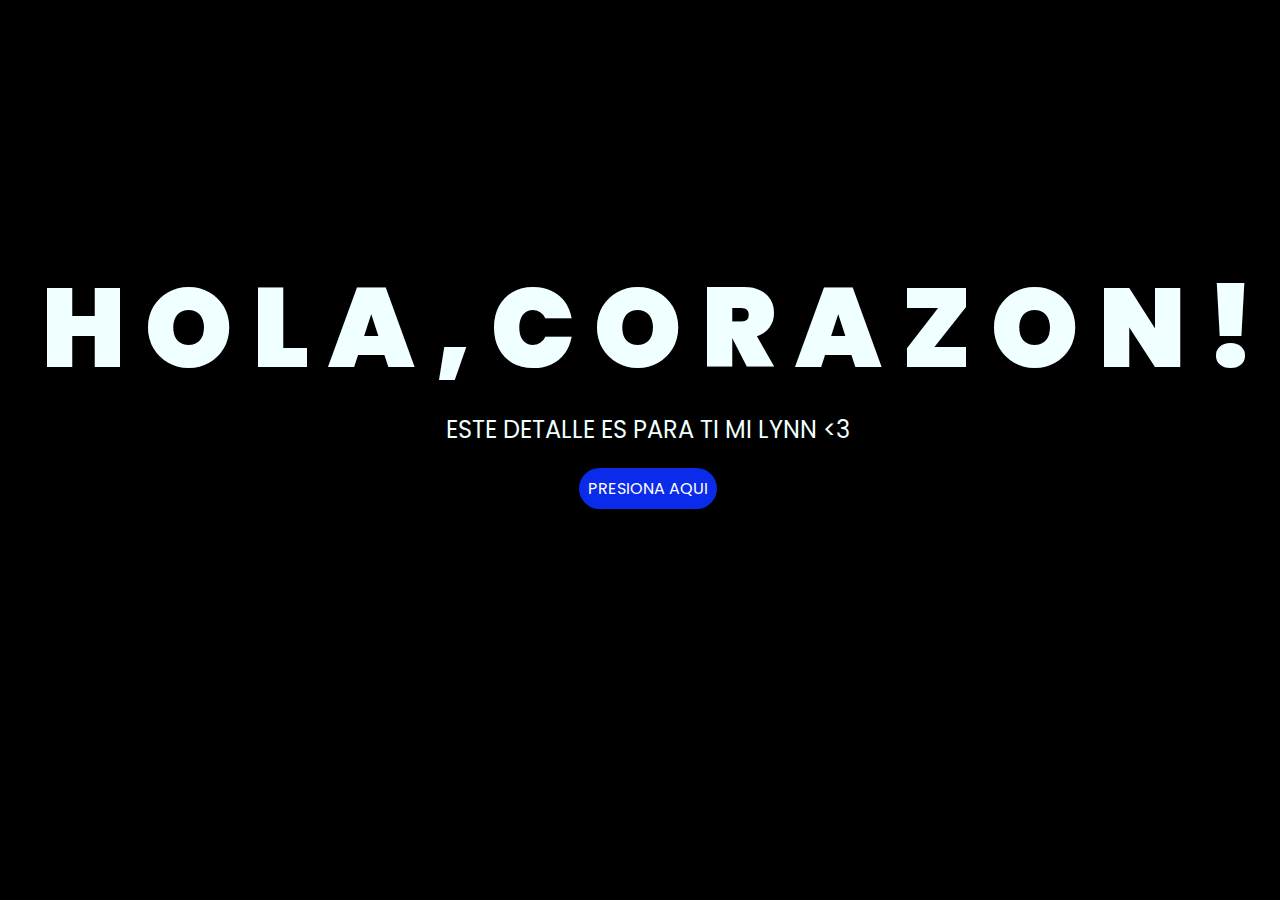
<file: index.html>
<!DOCTYPE html>
<html lang="es">

<head>
    <meta charset="UTF-8">
    <meta http-equiv="X-UA-Compatible" content="IE=edge">
    <meta name="viewport" content="width=device-width, initial-scale=1.0">
    <link rel="stylesheet" href="css/style.css">
    <link rel="icon" href="img/flowers.png" type="image/x-icon">
    <title>Flowers</title>
</head>

<body>
    <div class="greetings">
        <span>H</span>
        <span>O</span>
        <span>L</span>
        <span>A</span>
        <span>,</span>
        <span>C</span>
        <span>O</span>
        <span>R</span>
        <span>A</span>
        <span>Z</span>
        <span>O</span>
        <span>N</span>
        <span>!</span>
    </div>
    <div class="description">
        <span>ESTE DETALLE ES PARA TI MI LYNN <3 </span>
    </div>
    <div class="button">
        <button class="botones">
            <a href="flower.html" style="color: #ffffff;">PRESIONA AQUI</a>
        </button>
    </div>

</body>

</html>
</file>
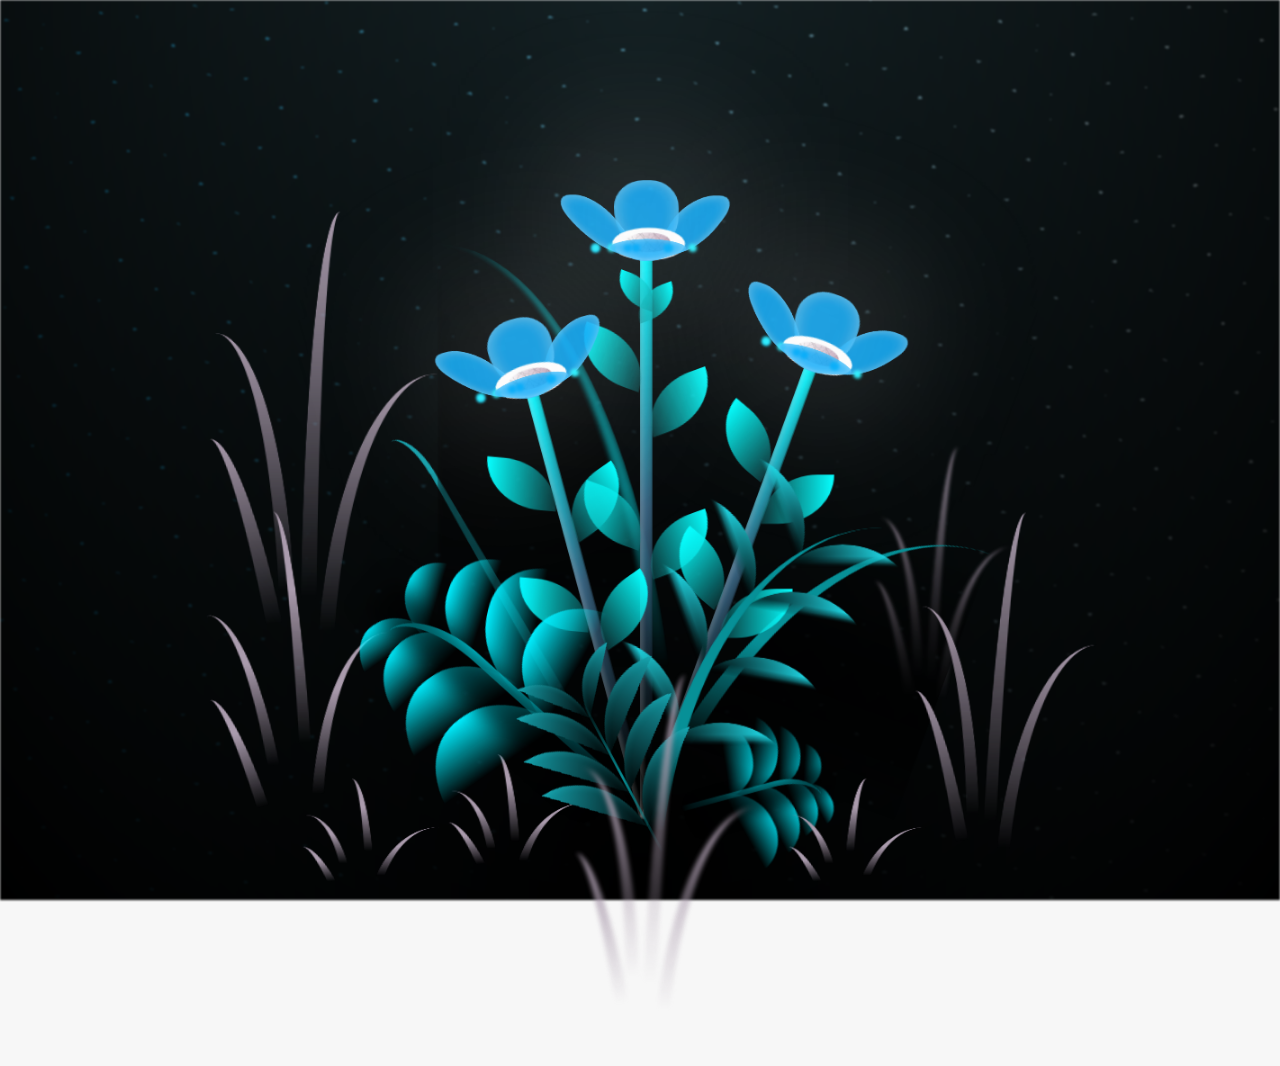
<file: flower.html>
<!DOCTYPE html>
<html lang="es">
  <head>
    <meta charset="UTF-8" />
    <meta http-equiv="X-UA-Compatible" content="IE=edge" />
    <meta name="viewport" content="width=device-width, initial-scale=1.0" />
    <link rel="stylesheet" href="css/main.css" />
    <link rel="icon" href="img/flowers.png" type="image/x-icon" />
    <title>Flower</title>
  </head>
  <body class="container">
    <audio src="sound/dontblameme2.mp3" autoplay></audio>
    <div id="lyrics">
     
    </div>
    <h1 class="titulo">Estas flores son un reflejo de la alegría que traes a mi vida. <br> <br>
      Gracias por iluminar mis días con tu presencia.</h1>
  
    <div class="night"></div>
    <div class="flowers">
      <div class="flower flower--1">
        <div class="flower__leafs flower__leafs--1">
          <div class="flower__leaf flower__leaf--1"></div>
          <div class="flower__leaf flower__leaf--2"></div>
          <div class="flower__leaf flower__leaf--3"></div>
          <div class="flower__leaf flower__leaf--4"></div>
          <div class="flower__white-circle"></div>

          <div class="flower__light flower__light--1"></div>
          <div class="flower__light flower__light--2"></div>
          <div class="flower__light flower__light--3"></div>
          <div class="flower__light flower__light--4"></div>
          <div class="flower__light flower__light--5"></div>
          <div class="flower__light flower__light--6"></div>
          <div class="flower__light flower__light--7"></div>
          <div class="flower__light flower__light--8"></div>
        </div>
        <div class="flower__line">
          <div class="flower__line__leaf flower__line__leaf--1"></div>
          <div class="flower__line__leaf flower__line__leaf--2"></div>
          <div class="flower__line__leaf flower__line__leaf--3"></div>
          <div class="flower__line__leaf flower__line__leaf--4"></div>
          <div class="flower__line__leaf flower__line__leaf--5"></div>
          <div class="flower__line__leaf flower__line__leaf--6"></div>
        </div>
      </div>

      <div class="flower flower--2">
        <div class="flower__leafs flower__leafs--2">
          <div class="flower__leaf flower__leaf--1"></div>
          <div class="flower__leaf flower__leaf--2"></div>
          <div class="flower__leaf flower__leaf--3"></div>
          <div class="flower__leaf flower__leaf--4"></div>
          <div class="flower__white-circle"></div>

          <div class="flower__light flower__light--1"></div>
          <div class="flower__light flower__light--2"></div>
          <div class="flower__light flower__light--3"></div>
          <div class="flower__light flower__light--4"></div>
          <div class="flower__light flower__light--5"></div>
          <div class="flower__light flower__light--6"></div>
          <div class="flower__light flower__light--7"></div>
          <div class="flower__light flower__light--8"></div>
        </div>
        <div class="flower__line">
          <div class="flower__line__leaf flower__line__leaf--1"></div>
          <div class="flower__line__leaf flower__line__leaf--2"></div>
          <div class="flower__line__leaf flower__line__leaf--3"></div>
          <div class="flower__line__leaf flower__line__leaf--4"></div>
        </div>
      </div>

      <div class="flower flower--3">
        <div class="flower__leafs flower__leafs--3">
          <div class="flower__leaf flower__leaf--1"></div>
          <div class="flower__leaf flower__leaf--2"></div>
          <div class="flower__leaf flower__leaf--3"></div>
          <div class="flower__leaf flower__leaf--4"></div>
          <div class="flower__white-circle"></div>

          <div class="flower__light flower__light--1"></div>
          <div class="flower__light flower__light--2"></div>
          <div class="flower__light flower__light--3"></div>
          <div class="flower__light flower__light--4"></div>
          <div class="flower__light flower__light--5"></div>
          <div class="flower__light flower__light--6"></div>
          <div class="flower__light flower__light--7"></div>
          <div class="flower__light flower__light--8"></div>
        </div>
        <div class="flower__line">
          <div class="flower__line__leaf flower__line__leaf--1"></div>
          <div class="flower__line__leaf flower__line__leaf--2"></div>
          <div class="flower__line__leaf flower__line__leaf--3"></div>
          <div class="flower__line__leaf flower__line__leaf--4"></div>
        </div>
      </div>

      <div class="grow-ans" style="--d: 1.2s">
        <div class="flower__g-long">
          <div class="flower__g-long__top"></div>
          <div class="flower__g-long__bottom"></div>
        </div>
      </div>

      <div class="growing-grass">
        <div class="flower__grass flower__grass--1">
          <div class="flower__grass--top"></div>
          <div class="flower__grass--bottom"></div>
          <div class="flower__grass__leaf flower__grass__leaf--1"></div>
          <div class="flower__grass__leaf flower__grass__leaf--2"></div>
          <div class="flower__grass__leaf flower__grass__leaf--3"></div>
          <div class="flower__grass__leaf flower__grass__leaf--4"></div>
          <div class="flower__grass__leaf flower__grass__leaf--5"></div>
          <div class="flower__grass__leaf flower__grass__leaf--6"></div>
          <div class="flower__grass__leaf flower__grass__leaf--7"></div>
          <div class="flower__grass__leaf flower__grass__leaf--8"></div>
          <div class="flower__grass__overlay"></div>
        </div>
      </div>

      <div class="growing-grass">
        <div class="flower__grass flower__grass--2">
          <div class="flower__grass--top"></div>
          <div class="flower__grass--bottom"></div>
          <div class="flower__grass__leaf flower__grass__leaf--1"></div>
          <div class="flower__grass__leaf flower__grass__leaf--2"></div>
          <div class="flower__grass__leaf flower__grass__leaf--3"></div>
          <div class="flower__grass__leaf flower__grass__leaf--4"></div>
          <div class="flower__grass__leaf flower__grass__leaf--5"></div>
          <div class="flower__grass__leaf flower__grass__leaf--6"></div>
          <div class="flower__grass__leaf flower__grass__leaf--7"></div>
          <div class="flower__grass__leaf flower__grass__leaf--8"></div>
          <div class="flower__grass__overlay"></div>
        </div>
      </div>

      <div class="grow-ans" style="--d: 2.4s">
        <div class="flower__g-right flower__g-right--1">
          <div class="leaf"></div>
        </div>
      </div>

      <div class="grow-ans" style="--d: 2.8s">
        <div class="flower__g-right flower__g-right--2">
          <div class="leaf"></div>
        </div>
      </div>

      <div class="grow-ans" style="--d: 2.8s">
        <div class="flower__g-front">
          <div
            class="flower__g-front__leaf-wrapper flower__g-front__leaf-wrapper--1"
          >
            <div class="flower__g-front__leaf"></div>
          </div>
          <div
            class="flower__g-front__leaf-wrapper flower__g-front__leaf-wrapper--2"
          >
            <div class="flower__g-front__leaf"></div>
          </div>
          <div
            class="flower__g-front__leaf-wrapper flower__g-front__leaf-wrapper--3"
          >
            <div class="flower__g-front__leaf"></div>
          </div>
          <div
            class="flower__g-front__leaf-wrapper flower__g-front__leaf-wrapper--4"
          >
            <div class="flower__g-front__leaf"></div>
          </div>
          <div
            class="flower__g-front__leaf-wrapper flower__g-front__leaf-wrapper--5"
          >
            <div class="flower__g-front__leaf"></div>
          </div>
          <div
            class="flower__g-front__leaf-wrapper flower__g-front__leaf-wrapper--6"
          >
            <div class="flower__g-front__leaf"></div>
          </div>
          <div
            class="flower__g-front__leaf-wrapper flower__g-front__leaf-wrapper--7"
          >
            <div class="flower__g-front__leaf"></div>
          </div>
          <div
            class="flower__g-front__leaf-wrapper flower__g-front__leaf-wrapper--8"
          >
            <div class="flower__g-front__leaf"></div>
          </div>
          <div class="flower__g-front__line"></div>
        </div>
      </div>

      <div class="grow-ans" style="--d: 3.2s">
        <div class="flower__g-fr">
          <div class="leaf"></div>
          <div class="flower__g-fr__leaf flower__g-fr__leaf--1"></div>
          <div class="flower__g-fr__leaf flower__g-fr__leaf--2"></div>
          <div class="flower__g-fr__leaf flower__g-fr__leaf--3"></div>
          <div class="flower__g-fr__leaf flower__g-fr__leaf--4"></div>
          <div class="flower__g-fr__leaf flower__g-fr__leaf--5"></div>
          <div class="flower__g-fr__leaf flower__g-fr__leaf--6"></div>
          <div class="flower__g-fr__leaf flower__g-fr__leaf--7"></div>
          <div class="flower__g-fr__leaf flower__g-fr__leaf--8"></div>
        </div>
      </div>

      <div class="long-g long-g--0">
        <div class="grow-ans" style="--d: 3s">
          <div class="leaf leaf--0"></div>
        </div>
        <div class="grow-ans" style="--d: 2.2s">
          <div class="leaf leaf--1"></div>
        </div>
        <div class="grow-ans" style="--d: 3.4s">
          <div class="leaf leaf--2"></div>
        </div>
        <div class="grow-ans" style="--d: 3.6s">
          <div class="leaf leaf--3"></div>
        </div>
      </div>

      <div class="long-g long-g--1">
        <div class="grow-ans" style="--d: 3.6s">
          <div class="leaf leaf--0"></div>
        </div>
        <div class="grow-ans" style="--d: 3.8s">
          <div class="leaf leaf--1"></div>
        </div>
        <div class="grow-ans" style="--d: 4s">
          <div class="leaf leaf--2"></div>
        </div>
        <div class="grow-ans" style="--d: 4.2s">
          <div class="leaf leaf--3"></div>
        </div>
      </div>

      <div class="long-g long-g--2">
        <div class="grow-ans" style="--d: 4s">
          <div class="leaf leaf--0"></div>
        </div>
        <div class="grow-ans" style="--d: 4.2s">
          <div class="leaf leaf--1"></div>
        </div>
        <div class="grow-ans" style="--d: 4.4s">
          <div class="leaf leaf--2"></div>
        </div>
        <div class="grow-ans" style="--d: 4.6s">
          <div class="leaf leaf--3"></div>
        </div>
      </div>

      <div class="long-g long-g--3">
        <div class="grow-ans" style="--d: 4s">
          <div class="leaf leaf--0"></div>
        </div>
        <div class="grow-ans" style="--d: 4.2s">
          <div class="leaf leaf--1"></div>
        </div>
        <div class="grow-ans" style="--d: 3s">
          <div class="leaf leaf--2"></div>
        </div>
        <div class="grow-ans" style="--d: 3.6s">
          <div class="leaf leaf--3"></div>
        </div>
      </div>

      <div class="long-g long-g--4">
        <div class="grow-ans" style="--d: 4s">
          <div class="leaf leaf--0"></div>
        </div>
        <div class="grow-ans" style="--d: 4.2s">
          <div class="leaf leaf--1"></div>
        </div>
        <div class="grow-ans" style="--d: 3s">
          <div class="leaf leaf--2"></div>
        </div>
        <div class="grow-ans" style="--d: 3.6s">
          <div class="leaf leaf--3"></div>
        </div>
      </div>

      <div class="long-g long-g--5">
        <div class="grow-ans" style="--d: 4s">
          <div class="leaf leaf--0"></div>
        </div>
        <div class="grow-ans" style="--d: 4.2s">
          <div class="leaf leaf--1"></div>
        </div>
        <div class="grow-ans" style="--d: 3s">
          <div class="leaf leaf--2"></div>
        </div>
        <div class="grow-ans" style="--d: 3.6s">
          <div class="leaf leaf--3"></div>
        </div>
      </div>

      <div class="long-g long-g--6">
        <div class="grow-ans" style="--d: 4.2s">
          <div class="leaf leaf--0"></div>
        </div>
        <div class="grow-ans" style="--d: 4.4s">
          <div class="leaf leaf--1"></div>
        </div>
        <div class="grow-ans" style="--d: 4.6s">
          <div class="leaf leaf--2"></div>
        </div>
        <div class="grow-ans" style="--d: 4.8s">
          <div class="leaf leaf--3"></div>
        </div>
      </div>

      <div class="long-g long-g--7">
        <div class="grow-ans" style="--d: 3s">
          <div class="leaf leaf--0"></div>
        </div>
        <div class="grow-ans" style="--d: 3.2s">
          <div class="leaf leaf--1"></div>
        </div>
        <div class="grow-ans" style="--d: 3.5s">
          <div class="leaf leaf--2"></div>
        </div>
        <div class="grow-ans" style="--d: 3.6s">
          <div class="leaf leaf--3"></div>
        </div>
      </div>
    </div>
    <script src="anim.js"></script>
    <script src="main.js"></script>
  </body>
</html>
</file>
<file: css/style.css>
@import url('https://fonts.googleapis.com/css2?family=Poppins:ital,wght@0,500;1,900&display=swap');
*{
    font-family: 'Poppins',cursive;
}
body{
    color: azure;
    width: 100%;
    height: 82vh;
    display: flex;
    flex-direction: column;
    align-items: center;
    justify-content: center;
    background-color: black;
    /* padding-top: -30; */
}

.botones{
    padding: 9px;
    border-radius: 80px;
    background-color: transparent;
    border: none;
}

.botones a{
    background-color: #0a2be9;
    padding: 9px;
    border-radius: 80px;
    -webkit-border-radius: 80px;
    -moz-border-radius: 80px;
    -ms-border-radius: 80px;
    -o-border-radius: 80px;

}

.botones a:focus{
    background-color: rgb(50, 194, 194);
}

.greetings{
    font-size: 7rem;
    font-weight: 900;
}
.greetings > span{
    animation: glow 2.5s ease-in-out infinite;
}
@keyframes glow{
    0%, 100%{
        color: #fff;
        text-shadow: 0 0 12px #39c6d6, 0 0 50px #39c6d6, 0 0 100px #39c6d6;
    }
    10%, 90%{
        color: #111;
        text-shadow: none;
    }
}
.greetings > span:nth-child(2){
    animation-delay: .2s ;
}
.greetings > span:nth-child(3){
    animation-delay: .4s ;
}
.greetings > span:nth-child(4){
    animation-delay: .6s;
}
.greetings > span:nth-child(5){
    animation-delay: .8s;
}
.greetings > span:nth-child(6){
    animation-delay: 1s;
}
.greetings > span:nth-child(6){
    animation-delay: 1.2s;
}
.greetings > span:nth-child(7){
    animation-delay: 1.4s;
}
.greetings > span:nth-child(8){
    animation-delay: 1.6s;
}
.greetings > span:nth-child(9){
    animation-delay: 1.8s;
}
.greetings > span:nth-child(10){
    animation-delay: 2s;
}
.greetings > span:nth-child(11){
    animation-delay: 2.2s;
}
.greetings > span:nth-child(12){
    animation-delay: 2.4s;
}
.greetings > span:nth-child(13){
    animation-delay: 2.6s;
}

.description{
    font-size: 1.5rem;
    margin-bottom: 20px;
}

.button a{
    text-decoration: none;
    font-size: 1rem;
    color: #111;
}

@media screen and (max-width:574px){
    .greetings{
        display: block;
        font-size: 4rem;
        font-weight: 800;
        text-align: center;
    }
    .description{
        font-size: 2rem;
    }
    
    .button a{
        font-size: 1rem;
    }
}
</file>
<file: css/main.css>
*,
*::after,
*::before {
  padding: 0;
  margin: 0;
  box-sizing: border-box;
}

:root {
  --dark-color: #000;
}

body {
  display: flex;
  align-items: flex-end;
  justify-content: center;
  min-height: 100vh;
  background-color: var(--dark-color);
  overflow: hidden;
  perspective: 1000px;
}

#lyrics {
  font-size: 28px;
  font-family: "Franklin Gothic Medium", "Arial Narrow", Arial, sans-serif;
  color: rgb(247, 202, 239);
  position: absolute;
  margin-bottom: 20%;
  z-index: 1;
  font-weight: bold;
  letter-spacing: 4px;
}
@media only screen and (max-width: 600px) {
  /* Estilos específicos para dispositivos con un ancho máximo de 600px */
  #lyrics {
      font-size: 14px; /* Reduce el tamaño del texto para dispositivos más pequeños */
      margin-bottom: 530px;
      letter-spacing: 3px;
  }

}
.titulo {
  margin-bottom: 180px;
  font-family: "Arial Narrow", Arial, sans-serif;
  color: rgb(255, 255, 255);
  position: absolute;
  font-weight: bold;
  letter-spacing: 10px;
  opacity: 0;
  animation: fadeIn 3s ease-in-out forwards;
  text-align: center;
}
@keyframes fadeIn {
  from {
    opacity: 0;
  }
  to {
    opacity: 1;
  }
}

.night {
  z-index: -1;
  position: absolute;
  left: 50%;
  top: 0;
  transform: translateX(-50%);
  width: 100%;
  height: 100%;
  filter: blur(0.1vmin);
  background-image: radial-gradient(
      ellipse at top,
      transparent 0%,
      var(--dark-color)
    ),
    radial-gradient(
      ellipse at bottom,
      var(--dark-color),
      rgba(145, 233, 255, 0.2)
    ),
    repeating-linear-gradient(
      220deg,
      rgb(0, 0, 0) 0px,
      rgb(0, 0, 0) 19px,
      transparent 19px,
      transparent 22px
    ),
    repeating-linear-gradient(
      189deg,
      rgb(0, 0, 0) 0px,
      rgb(0, 0, 0) 19px,
      transparent 19px,
      transparent 22px
    ),
    repeating-linear-gradient(
      148deg,
      rgb(0, 0, 0) 0px,
      rgb(0, 0, 0) 19px,
      transparent 19px,
      transparent 22px
    ),
    linear-gradient(90deg, rgb(0, 183, 255), rgb(240, 240, 240));
}

.flowers {
  position: relative;
  transform: scale(0.9);
  /*margin-bottom: 100px;
  */
}

@media only screen and (max-width: 600px) {
  /* Estilos específicos para dispositivos con un ancho máximo de 600px */
.flowers {
      font-size: 14px;
      margin-bottom: 35%;
      letter-spacing: 3px;
      transform: scale(1.0);
}

}

.flower {
  position: absolute;
  bottom: 10vmin;
  transform-origin: bottom center;
  z-index: 10;
  --fl-speed: 0.8s;
}
.flower--1 {
  -webkit-animation: moving-flower-1 4s linear infinite;
  animation: moving-flower-1 4s linear infinite;
}
.flower--1 .flower__line {
  height: 70vmin;
  -webkit-animation-delay: 0.3s;
  animation-delay: 0.3s;
}
.flower--1 .flower__line__leaf--1 {
  -webkit-animation: blooming-leaf-right var(--fl-speed) 1.6s backwards;
  animation: blooming-leaf-right var(--fl-speed) 1.6s backwards;
}
.flower--1 .flower__line__leaf--2 {
  -webkit-animation: blooming-leaf-right var(--fl-speed) 1.4s backwards;
  animation: blooming-leaf-right var(--fl-speed) 1.4s backwards;
}
.flower--1 .flower__line__leaf--3 {
  -webkit-animation: blooming-leaf-left var(--fl-speed) 1.2s backwards;
  animation: blooming-leaf-left var(--fl-speed) 1.2s backwards;
}
.flower--1 .flower__line__leaf--4 {
  -webkit-animation: blooming-leaf-left var(--fl-speed) 1s backwards;
  animation: blooming-leaf-left var(--fl-speed) 1s backwards;
}
.flower--1 .flower__line__leaf--5 {
  -webkit-animation: blooming-leaf-right var(--fl-speed) 1.8s backwards;
  animation: blooming-leaf-right var(--fl-speed) 1.8s backwards;
}
.flower--1 .flower__line__leaf--6 {
  -webkit-animation: blooming-leaf-left var(--fl-speed) 2s backwards;
  animation: blooming-leaf-left var(--fl-speed) 2s backwards;
}
.flower--2 {
  left: 50%;
  transform: rotate(20deg);
  -webkit-animation: moving-flower-2 4s linear infinite;
  animation: moving-flower-2 4s linear infinite;
}
.flower--2 .flower__line {
  height: 60vmin;
  -webkit-animation-delay: 0.6s;
  animation-delay: 0.6s;
}
.flower--2 .flower__line__leaf--1 {
  -webkit-animation: blooming-leaf-right var(--fl-speed) 1.9s backwards;
  animation: blooming-leaf-right var(--fl-speed) 1.9s backwards;
}
.flower--2 .flower__line__leaf--2 {
  -webkit-animation: blooming-leaf-right var(--fl-speed) 1.7s backwards;
  animation: blooming-leaf-right var(--fl-speed) 1.7s backwards;
}
.flower--2 .flower__line__leaf--3 {
  -webkit-animation: blooming-leaf-left var(--fl-speed) 1.5s backwards;
  animation: blooming-leaf-left var(--fl-speed) 1.5s backwards;
}
.flower--2 .flower__line__leaf--4 {
  -webkit-animation: blooming-leaf-left var(--fl-speed) 1.3s backwards;
  animation: blooming-leaf-left var(--fl-speed) 1.3s backwards;
}
.flower--3 {
  left: 50%;
  transform: rotate(-15deg);
  -webkit-animation: moving-flower-3 4s linear infinite;
  animation: moving-flower-3 4s linear infinite;
}
.flower--3 .flower__line {
  -webkit-animation-delay: 0.9s;
  animation-delay: 0.9s;
}
.flower--3 .flower__line__leaf--1 {
  -webkit-animation: blooming-leaf-right var(--fl-speed) 2.5s backwards;
  animation: blooming-leaf-right var(--fl-speed) 2.5s backwards;
}
.flower--3 .flower__line__leaf--2 {
  -webkit-animation: blooming-leaf-right var(--fl-speed) 2.3s backwards;
  animation: blooming-leaf-right var(--fl-speed) 2.3s backwards;
}
.flower--3 .flower__line__leaf--3 {
  -webkit-animation: blooming-leaf-left var(--fl-speed) 2.1s backwards;
  animation: blooming-leaf-left var(--fl-speed) 2.1s backwards;
}
.flower--3 .flower__line__leaf--4 {
  -webkit-animation: blooming-leaf-left var(--fl-speed) 1.9s backwards;
  animation: blooming-leaf-left var(--fl-speed) 1.9s backwards;
}
.flower__leafs {
  position: relative;
  -webkit-animation: blooming-flower 2s backwards;
  animation: blooming-flower 2s backwards;
}
.flower__leafs--1 {
  -webkit-animation-delay: 1.1s;
  animation-delay: 1.1s;
}
.flower__leafs--2 {
  -webkit-animation-delay: 1.4s;
  animation-delay: 1.4s;
}
.flower__leafs--3 {
  -webkit-animation-delay: 1.7s;
  animation-delay: 1.7s;
}
.flower__leafs::after {
  content: "";
  position: absolute;
  left: 0;
  top: 0;
  transform: translate(-50%, -100%);
  width: 8vmin;
  height: 8vmin;
  background-color: #e2e2e2;
  /* background-color: #fd2525; */
  filter: blur(10vmin);
}
.flower__leaf {
  position: absolute;
  bottom: 0;
  left: 50%;
  width: 8vmin;
  height: 11vmin;
  border-radius: 51% 49% 47% 53%/44% 45% 55% 69%;
  background-color: #253bfd;
  background-color: #08a8f8;
  transform-origin: bottom center;
  opacity: 0.9;
  box-shadow: inset 0 0 2vmin rgba(255, 255, 255, 0.5);
}
.flower__leaf--1 {
  transform: translate(-10%, 1%) rotateY(40deg) rotateX(-50deg);
}
.flower__leaf--2 {
  transform: translate(-50%, -4%) rotateX(40deg);
}
.flower__leaf--3 {
  transform: translate(-90%, 0%) rotateY(45deg) rotateX(50deg);
}
.flower__leaf--4 {
  width: 8vmin;
  height: 8vmin;
  transform-origin: bottom left;
  border-radius: 4vmin 10vmin 4vmin 4vmin;
  transform: translate(0%, 18%) rotateX(70deg) rotate(-43deg);
  background-color: #08a8f8;
  z-index: 1;
  opacity: 0.8;
}
.flower__white-circle {
  position: absolute;
  left: -3.5vmin;
  top: -3vmin;
  width: 9vmin;
  height: 4vmin;
  border-radius: 50%;
  background-color: #ffffff;
}
.flower__white-circle::after {
  content: "";
  position: absolute;
  left: 50%;
  top: 45%;
  transform: translate(-50%, -50%);
  width: 60%;
  height: 60%;
  border-radius: inherit;
  background-image: repeating-linear-gradient(
      135deg,
      rgba(0, 0, 0, 0.03) 0px,
      rgba(0, 0, 0, 0.03) 1px,
      transparent 1px,
      transparent 12px
    ),
    repeating-linear-gradient(
      45deg,
      rgba(0, 0, 0, 0.03) 0px,
      rgba(0, 0, 0, 0.03) 1px,
      transparent 1px,
      transparent 12px
    ),
    repeating-linear-gradient(
      67.5deg,
      rgba(0, 0, 0, 0.03) 0px,
      rgba(0, 0, 0, 0.03) 1px,
      transparent 1px,
      transparent 12px
    ),
    repeating-linear-gradient(
      135deg,
      rgba(0, 0, 0, 0.03) 0px,
      rgba(0, 0, 0, 0.03) 1px,
      transparent 1px,
      transparent 12px
    ),
    repeating-linear-gradient(
      45deg,
      rgba(0, 0, 0, 0.03) 0px,
      rgba(0, 0, 0, 0.03) 1px,
      transparent 1px,
      transparent 12px
    ),
    repeating-linear-gradient(
      112.5deg,
      rgba(0, 0, 0, 0.03) 0px,
      rgba(0, 0, 0, 0.03) 1px,
      transparent 1px,
      transparent 12px
    ),
    repeating-linear-gradient(
      112.5deg,
      rgba(0, 0, 0, 0.03) 0px,
      rgba(0, 0, 0, 0.03) 1px,
      transparent 1px,
      transparent 12px
    ),
    repeating-linear-gradient(
      45deg,
      rgba(0, 0, 0, 0.03) 0px,
      rgba(0, 0, 0, 0.03) 1px,
      transparent 1px,
      transparent 12px
    ),
    repeating-linear-gradient(
      22.5deg,
      rgba(0, 0, 0, 0.03) 0px,
      rgba(0, 0, 0, 0.03) 1px,
      transparent 1px,
      transparent 12px
    ),
    repeating-linear-gradient(
      45deg,
      rgba(0, 0, 0, 0.03) 0px,
      rgba(0, 0, 0, 0.03) 1px,
      transparent 1px,
      transparent 12px
    ),
    repeating-linear-gradient(
      22.5deg,
      rgba(0, 0, 0, 0.03) 0px,
      rgba(0, 0, 0, 0.03) 1px,
      transparent 1px,
      transparent 12px
    ),
    repeating-linear-gradient(
      135deg,
      rgba(0, 0, 0, 0.03) 0px,
      rgba(0, 0, 0, 0.03) 1px,
      transparent 1px,
      transparent 12px
    ),
    repeating-linear-gradient(
      157.5deg,
      rgba(0, 0, 0, 0.03) 0px,
      rgba(0, 0, 0, 0.03) 1px,
      transparent 1px,
      transparent 12px
    ),
    repeating-linear-gradient(
      67.5deg,
      rgba(0, 0, 0, 0.03) 0px,
      rgba(0, 0, 0, 0.03) 1px,
      transparent 1px,
      transparent 12px
    ),
    repeating-linear-gradient(
      67.5deg,
      rgba(0, 0, 0, 0.03) 0px,
      rgba(0, 0, 0, 0.03) 1px,
      transparent 1px,
      transparent 12px
    ),
    linear-gradient(90deg, rgb(255, 255, 255), rgb(197, 167, 186));
}
.flower__line {
  height: 55vmin;
  width: 1.5vmin;
  background-image: linear-gradient(
      to left,
      rgba(0, 0, 0, 0.2),
      transparent,
      rgba(255, 255, 255, 0.2)
    ),
    linear-gradient(to top, transparent 10%, #396380, #00f7ff);
  box-shadow: inset 0 0 2px rgba(0, 0, 0, 0.5);
  -webkit-animation: grow-flower-tree 4s backwards;
  animation: grow-flower-tree 4s backwards;
}
.flower__line__leaf {
  --w: 7vmin;
  --h: calc(var(--w) + 2vmin);
  position: absolute;
  top: 20%;
  left: 90%;
  width: var(--w);
  height: var(--h);
  border-top-right-radius: var(--h);
  border-bottom-left-radius: var(--h);
  background-image: linear-gradient(to top, rgba(20, 117, 122, 0.4), #06ffff);
}
.flower__line__leaf--1 {
  transform: rotate(70deg) rotateY(30deg);
}
.flower__line__leaf--2 {
  top: 45%;
  transform: rotate(70deg) rotateY(30deg);
}
.flower__line__leaf--3,
.flower__line__leaf--4,
.flower__line__leaf--6 {
  border-top-right-radius: 0;
  border-bottom-left-radius: 0;
  border-top-left-radius: var(--h);
  border-bottom-right-radius: var(--h);
  left: -460%;
  top: 12%;
  transform: rotate(-70deg) rotateY(30deg);
}
.flower__line__leaf--4 {
  top: 40%;
}
.flower__line__leaf--5 {
  top: 0;
  transform-origin: left;
  transform: rotate(70deg) rotateY(30deg) scale(0.6);
}
.flower__line__leaf--6 {
  top: -2%;
  left: -450%;
  transform-origin: right;
  transform: rotate(-70deg) rotateY(30deg) scale(0.6);
}
.flower__light {
  position: absolute;
  bottom: 0vmin;
  width: 1vmin;
  height: 1vmin;
  background-color: rgb(0, 195, 255);
  border-radius: 50%;
  filter: blur(0.2vmin);
  -webkit-animation: light-ans 4s linear infinite backwards;
  animation: light-ans 4s linear infinite backwards;
}
.flower__light:nth-child(odd) {
  background-color: #23f0ff;
}
.flower__light--1 {
  left: -2vmin;
  -webkit-animation-delay: 1s;
  animation-delay: 1s;
}
.flower__light--2 {
  left: 3vmin;
  -webkit-animation-delay: 0.5s;
  animation-delay: 0.5s;
}
.flower__light--3 {
  left: -6vmin;
  -webkit-animation-delay: 0.3s;
  animation-delay: 0.3s;
}
.flower__light--4 {
  left: 6vmin;
  -webkit-animation-delay: 0.9s;
  animation-delay: 0.9s;
}
.flower__light--5 {
  left: -1vmin;
  -webkit-animation-delay: 1.5s;
  animation-delay: 1.5s;
}
.flower__light--6 {
  left: -4vmin;
  -webkit-animation-delay: 3s;
  animation-delay: 3s;
}
.flower__light--7 {
  left: 3vmin;
  -webkit-animation-delay: 2s;
  animation-delay: 2s;
}
.flower__light--8 {
  left: -6vmin;
  -webkit-animation-delay: 3.5s;
  animation-delay: 3.5s;
}
.flower__grass {
  --c: #00eeff;
  --line-w: 1.5vmin;
  position: absolute;
  bottom: 12vmin;
  left: -7vmin;
  display: flex;
  flex-direction: column;
  align-items: flex-end;
  z-index: 20;
  transform-origin: bottom center;
  transform: rotate(-48deg) rotateY(40deg);
}
.flower__grass--1 {
  -webkit-animation: moving-grass 2s linear infinite;
  animation: moving-grass 2s linear infinite;
}
.flower__grass--2 {
  left: 2vmin;
  bottom: 10vmin;
  transform: scale(0.5) rotate(75deg) rotateX(10deg) rotateY(-200deg);
  opacity: 0.8;
  z-index: 0;
  -webkit-animation: moving-grass--2 1.5s linear infinite;
  animation: moving-grass--2 1.5s linear infinite;
}
.flower__grass--top {
  width: 7vmin;
  height: 10vmin;
  border-top-right-radius: 100%;
  border-right: var(--line-w) solid var(--c);
  transform-origin: bottom center;
  transform: rotate(-2deg);
}
.flower__grass--bottom {
  margin-top: -2px;
  width: var(--line-w);
  height: 25vmin;
  background-image: linear-gradient(to top, transparent, var(--c));
}
.flower__grass__leaf {
  --size: 10vmin;
  position: absolute;
  width: calc(var(--size) * 2.1);
  height: var(--size);
  border-top-left-radius: var(--size);
  border-top-right-radius: var(--size);
  background-image: linear-gradient(
    to top,
    transparent,
    transparent 30%,
    var(--c)
  );
  z-index: 100;
}
.flower__grass__leaf--1 {
  top: -6%;
  left: 30%;
  --size: 6vmin;
  transform: rotate(-20deg);
  -webkit-animation: growing-grass-ans--1 2s 2.6s backwards;
  animation: growing-grass-ans--1 2s 2.6s backwards;
}
@-webkit-keyframes growing-grass-ans--1 {
  0% {
    transform-origin: bottom left;
    transform: rotate(-20deg) scale(0);
  }
}
@keyframes growing-grass-ans--1 {
  0% {
    transform-origin: bottom left;
    transform: rotate(-20deg) scale(0);
  }
}
.flower__grass__leaf--2 {
  top: -5%;
  left: -110%;
  --size: 6vmin;
  transform: rotate(10deg);
  -webkit-animation: growing-grass-ans--2 2s 2.4s linear backwards;
  animation: growing-grass-ans--2 2s 2.4s linear backwards;
}
@-webkit-keyframes growing-grass-ans--2 {
  0% {
    transform-origin: bottom right;
    transform: rotate(10deg) scale(0);
  }
}
@keyframes growing-grass-ans--2 {
  0% {
    transform-origin: bottom right;
    transform: rotate(10deg) scale(0);
  }
}
.flower__grass__leaf--3 {
  top: 5%;
  left: 60%;
  --size: 8vmin;
  transform: rotate(-18deg) rotateX(-20deg);
  -webkit-animation: growing-grass-ans--3 2s 2.2s linear backwards;
  animation: growing-grass-ans--3 2s 2.2s linear backwards;
}
@-webkit-keyframes growing-grass-ans--3 {
  0% {
    transform-origin: bottom left;
    transform: rotate(-18deg) rotateX(-20deg) scale(0);
  }
}
@keyframes growing-grass-ans--3 {
  0% {
    transform-origin: bottom left;
    transform: rotate(-18deg) rotateX(-20deg) scale(0);
  }
}
.flower__grass__leaf--4 {
  top: 6%;
  left: -135%;
  --size: 8vmin;
  transform: rotate(2deg);
  -webkit-animation: growing-grass-ans--4 2s 2s linear backwards;
  animation: growing-grass-ans--4 2s 2s linear backwards;
}
@-webkit-keyframes growing-grass-ans--4 {
  0% {
    transform-origin: bottom right;
    transform: rotate(2deg) scale(0);
  }
}
@keyframes growing-grass-ans--4 {
  0% {
    transform-origin: bottom right;
    transform: rotate(2deg) scale(0);
  }
}
.flower__grass__leaf--5 {
  top: 20%;
  left: 60%;
  --size: 10vmin;
  transform: rotate(-24deg) rotateX(-20deg);
  -webkit-animation: growing-grass-ans--5 2s 1.8s linear backwards;
  animation: growing-grass-ans--5 2s 1.8s linear backwards;
}
@-webkit-keyframes growing-grass-ans--5 {
  0% {
    transform-origin: bottom left;
    transform: rotate(-24deg) rotateX(-20deg) scale(0);
  }
}
@keyframes growing-grass-ans--5 {
  0% {
    transform-origin: bottom left;
    transform: rotate(-24deg) rotateX(-20deg) scale(0);
  }
}
.flower__grass__leaf--6 {
  top: 22%;
  left: -180%;
  --size: 10vmin;
  transform: rotate(10deg);
  -webkit-animation: growing-grass-ans--6 2s 1.6s linear backwards;
  animation: growing-grass-ans--6 2s 1.6s linear backwards;
}
@-webkit-keyframes growing-grass-ans--6 {
  0% {
    transform-origin: bottom right;
    transform: rotate(10deg) scale(0);
  }
}
@keyframes growing-grass-ans--6 {
  0% {
    transform-origin: bottom right;
    transform: rotate(10deg) scale(0);
  }
}
.flower__grass__leaf--7 {
  top: 39%;
  left: 70%;
  --size: 10vmin;
  transform: rotate(-10deg);
  -webkit-animation: growing-grass-ans--7 2s 1.4s linear backwards;
  animation: growing-grass-ans--7 2s 1.4s linear backwards;
}
@-webkit-keyframes growing-grass-ans--7 {
  0% {
    transform-origin: bottom left;
    transform: rotate(-10deg) scale(0);
  }
}
@keyframes growing-grass-ans--7 {
  0% {
    transform-origin: bottom left;
    transform: rotate(-10deg) scale(0);
  }
}
.flower__grass__leaf--8 {
  top: 40%;
  left: -215%;
  --size: 11vmin;
  transform: rotate(10deg);
  -webkit-animation: growing-grass-ans--8 2s 1.2s linear backwards;
  animation: growing-grass-ans--8 2s 1.2s linear backwards;
}
@-webkit-keyframes growing-grass-ans--8 {
  0% {
    transform-origin: bottom right;
    transform: rotate(10deg) scale(0);
  }
}
@keyframes growing-grass-ans--8 {
  0% {
    transform-origin: bottom right;
    transform: rotate(10deg) scale(0);
  }
}
.flower__grass__overlay {
  position: absolute;
  top: -10%;
  right: 0%;
  width: 100%;
  height: 100%;
  background-color: rgba(0, 0, 0, 0.6);
  filter: blur(1.5vmin);
  z-index: 100;
}
.flower__g-long {
  --w: 2vmin;
  --h: 6vmin;
  --c: #159faa;
  position: absolute;
  bottom: 10vmin;
  left: -3vmin;
  transform-origin: bottom center;
  transform: rotate(-30deg) rotateY(-20deg);
  display: flex;
  flex-direction: column;
  align-items: flex-end;
  -webkit-animation: flower-g-long-ans 3s linear infinite;
  animation: flower-g-long-ans 3s linear infinite;
}
@-webkit-keyframes flower-g-long-ans {
  0%,
  100% {
    transform: rotate(-30deg) rotateY(-20deg);
  }
  50% {
    transform: rotate(-32deg) rotateY(-20deg);
  }
}
@keyframes flower-g-long-ans {
  0%,
  100% {
    transform: rotate(-30deg) rotateY(-20deg);
  }
  50% {
    transform: rotate(-32deg) rotateY(-20deg);
  }
}
.flower__g-long__top {
  top: calc(var(--h) * -1);
  width: calc(var(--w) + 1vmin);
  height: var(--h);
  border-top-right-radius: 100%;
  border-right: 0.7vmin solid var(--c);
  transform: translate(-0.7vmin, 1vmin);
}
.flower__g-long__bottom {
  width: var(--w);
  height: 50vmin;
  transform-origin: bottom center;
  background-image: linear-gradient(to top, transparent 30%, var(--c));
  box-shadow: inset 0 0 2px rgba(0, 0, 0, 0.5);
  -webkit-clip-path: polygon(35% 0, 65% 1%, 100% 100%, 0% 100%);
  clip-path: polygon(35% 0, 65% 1%, 100% 100%, 0% 100%);
}
.flower__g-right {
  position: absolute;
  bottom: 6vmin;
  left: -2vmin;
  transform-origin: bottom left;
  transform: rotate(20deg);
}
.flower__g-right .leaf {
  width: 30vmin;
  height: 50vmin;
  border-top-left-radius: 100%;
  border-left: 2vmin solid #079097;
  background-image: linear-gradient(
    to bottom,
    transparent,
    var(--dark-color) 60%
  );
  -webkit-mask-image: linear-gradient(to top, transparent 30%, #079097 60%);
}
.flower__g-right--1 {
  -webkit-animation: flower-g-right-ans 2.5s linear infinite;
  animation: flower-g-right-ans 2.5s linear infinite;
}
.flower__g-right--2 {
  left: 5vmin;
  transform: rotateY(-180deg);
  -webkit-animation: flower-g-right-ans--2 3s linear infinite;
  animation: flower-g-right-ans--2 3s linear infinite;
}
.flower__g-right--2 .leaf {
  height: 75vmin;
  filter: blur(0.3vmin);
  opacity: 0.8;
}
@-webkit-keyframes flower-g-right-ans {
  0%,
  100% {
    transform: rotate(20deg);
  }
  50% {
    transform: rotate(24deg) rotateX(-20deg);
  }
}
@keyframes flower-g-right-ans {
  0%,
  100% {
    transform: rotate(20deg);
  }
  50% {
    transform: rotate(24deg) rotateX(-20deg);
  }
}
@-webkit-keyframes flower-g-right-ans--2 {
  0%,
  100% {
    transform: rotateY(-180deg) rotate(0deg) rotateX(-20deg);
  }
  50% {
    transform: rotateY(-180deg) rotate(6deg) rotateX(-20deg);
  }
}
@keyframes flower-g-right-ans--2 {
  0%,
  100% {
    transform: rotateY(-180deg) rotate(0deg) rotateX(-20deg);
  }
  50% {
    transform: rotateY(-180deg) rotate(6deg) rotateX(-20deg);
  }
}
.flower__g-front {
  position: absolute;
  bottom: 6vmin;
  left: 2.5vmin;
  z-index: 100;
  transform-origin: bottom center;
  transform: rotate(-28deg) rotateY(30deg) scale(1.04);
  -webkit-animation: flower__g-front-ans 2s linear infinite;
  animation: flower__g-front-ans 2s linear infinite;
}
@-webkit-keyframes flower__g-front-ans {
  0%,
  100% {
    transform: rotate(-28deg) rotateY(30deg) scale(1.04);
  }
  50% {
    transform: rotate(-35deg) rotateY(40deg) scale(1.04);
  }
}
@keyframes flower__g-front-ans {
  0%,
  100% {
    transform: rotate(-28deg) rotateY(30deg) scale(1.04);
  }
  50% {
    transform: rotate(-35deg) rotateY(40deg) scale(1.04);
  }
}
.flower__g-front__line {
  width: 0.3vmin;
  height: 20vmin;
  background-image: linear-gradient(
    to top,
    transparent,
    #079097,
    transparent 100%
  );
  position: relative;
}
.flower__g-front__leaf-wrapper {
  position: absolute;
  top: 0;
  left: 0;
  transform-origin: bottom left;
  transform: rotate(10deg);
}
.flower__g-front__leaf-wrapper:nth-child(even) {
  left: 0vmin;
  transform: rotateY(-180deg) rotate(5deg);
  -webkit-animation: flower__g-front__leaf-left-ans 1s ease-in backwards;
  animation: flower__g-front__leaf-left-ans 1s ease-in backwards;
}
.flower__g-front__leaf-wrapper:nth-child(odd) {
  -webkit-animation: flower__g-front__leaf-ans 1s ease-in backwards;
  animation: flower__g-front__leaf-ans 1s ease-in backwards;
}
.flower__g-front__leaf-wrapper--1 {
  top: -8vmin;
  transform: scale(0.7);
  -webkit-animation: flower__g-front__leaf-ans 1s 5.5s ease-in backwards !important;
  animation: flower__g-front__leaf-ans 1s 5.5s ease-in backwards !important;
}
.flower__g-front__leaf-wrapper--2 {
  top: -8vmin;
  transform: rotateY(-180deg) scale(0.7) !important;
  -webkit-animation: flower__g-front__leaf-left-ans-2 1s 4.6s ease-in backwards !important;
  animation: flower__g-front__leaf-left-ans-2 1s 4.6s ease-in backwards !important;
}
.flower__g-front__leaf-wrapper--3 {
  top: -3vmin;
  -webkit-animation: flower__g-front__leaf-ans 1s 4.6s ease-in backwards;
  animation: flower__g-front__leaf-ans 1s 4.6s ease-in backwards;
}
.flower__g-front__leaf-wrapper--4 {
  top: -3vmin;
  transform: rotateY(-180deg) scale(0.9) !important;
  -webkit-animation: flower__g-front__leaf-left-ans-2 1s 4.6s ease-in backwards !important;
  animation: flower__g-front__leaf-left-ans-2 1s 4.6s ease-in backwards !important;
}
@-webkit-keyframes flower__g-front__leaf-left-ans-2 {
  0% {
    transform: rotateY(-180deg) scale(0);
  }
}
@keyframes flower__g-front__leaf-left-ans-2 {
  0% {
    transform: rotateY(-180deg) scale(0);
  }
}
.flower__g-front__leaf-wrapper--5,
.flower__g-front__leaf-wrapper--6 {
  top: 2vmin;
}
.flower__g-front__leaf-wrapper--7,
.flower__g-front__leaf-wrapper--8 {
  top: 6.5vmin;
}
.flower__g-front__leaf-wrapper--2 {
  -webkit-animation-delay: 5.2s !important;
  animation-delay: 5.2s !important;
}
.flower__g-front__leaf-wrapper--3 {
  -webkit-animation-delay: 4.9s !important;
  animation-delay: 4.9s !important;
}
.flower__g-front__leaf-wrapper--5 {
  -webkit-animation-delay: 4.3s !important;
  animation-delay: 4.3s !important;
}
.flower__g-front__leaf-wrapper--6 {
  -webkit-animation-delay: 4.1s !important;
  animation-delay: 4.1s !important;
}
.flower__g-front__leaf-wrapper--7 {
  -webkit-animation-delay: 3.8s !important;
  animation-delay: 3.8s !important;
}
.flower__g-front__leaf-wrapper--8 {
  -webkit-animation-delay: 3.5s !important;
  animation-delay: 3.5s !important;
}
@-webkit-keyframes flower__g-front__leaf-ans {
  0% {
    transform: rotate(10deg) scale(0);
  }
}
@keyframes flower__g-front__leaf-ans {
  0% {
    transform: rotate(10deg) scale(0);
  }
}
@-webkit-keyframes flower__g-front__leaf-left-ans {
  0% {
    transform: rotateY(-180deg) rotate(5deg) scale(0);
  }
}
@keyframes flower__g-front__leaf-left-ans {
  0% {
    transform: rotateY(-180deg) rotate(5deg) scale(0);
  }
}
.flower__g-front__leaf {
  width: 10vmin;
  height: 10vmin;
  border-radius: 100% 0% 0% 100%/100% 100% 0% 0%;
  box-shadow: inset 0 2px 1vmin hsla(184deg, 97%, 58%, 0.2);
  background-image: linear-gradient(
      to bottom left,
      transparent,
      var(--dark-color)
    ),
    linear-gradient(to bottom right, #159faa 50%, transparent 50%, transparent);
  -webkit-mask-image: linear-gradient(
    to bottom right,
    #159faa 50%,
    transparent 50%,
    transparent
  );
  mask-image: linear-gradient(
    to bottom right,
    #159faa 50%,
    transparent 50%,
    transparent
  );
}
.flower__g-fr {
  position: absolute;
  bottom: -4vmin;
  left: vmin;
  transform-origin: bottom left;
  z-index: 10;
  -webkit-animation: flower__g-fr-ans 2s linear infinite;
  animation: flower__g-fr-ans 2s linear infinite;
}
@-webkit-keyframes flower__g-fr-ans {
  0%,
  100% {
    transform: rotate(2deg);
  }
  50% {
    transform: rotate(4deg);
  }
}
@keyframes flower__g-fr-ans {
  0%,
  100% {
    transform: rotate(2deg);
  }
  50% {
    transform: rotate(4deg);
  }
}
.flower__g-fr .leaf {
  width: 30vmin;
  height: 50vmin;
  border-top-left-radius: 100%;
  border-left: 2vmin solid #079097;
  -webkit-mask-image: linear-gradient(to top, transparent 25%, #079097 50%);
  position: relative;
  z-index: 1;
}
.flower__g-fr__leaf {
  position: absolute;
  top: 0;
  left: 0;
  width: 10vmin;
  height: 10vmin;
  border-radius: 100% 0% 0% 100%/100% 100% 0% 0%;
  box-shadow: inset 0 2px 1vmin hsla(184deg, 97%, 58%, 0.2);
  background-image: linear-gradient(
      to bottom left,
      transparent,
      var(--dark-color) 98%
    ),
    linear-gradient(to bottom right, #23f0ff 45%, transparent 50%, transparent);
  -webkit-mask-image: linear-gradient(
    135deg,
    #159faa 40%,
    transparent 50%,
    transparent
  );
}
.flower__g-fr__leaf--1 {
  left: 20vmin;
  transform: rotate(45deg);
  -webkit-animation: flower__g-fr-leaft-ans-1 0.5s 5.2s linear backwards;
  animation: flower__g-fr-leaft-ans-1 0.5s 5.2s linear backwards;
}
@-webkit-keyframes flower__g-fr-leaft-ans-1 {
  0% {
    transform-origin: left;
    transform: rotate(45deg) scale(0);
  }
}
@keyframes flower__g-fr-leaft-ans-1 {
  0% {
    transform-origin: left;
    transform: rotate(45deg) scale(0);
  }
}
.flower__g-fr__leaf--2 {
  left: 12vmin;
  top: -7vmin;
  transform: rotate(25deg) rotateY(-180deg);
  -webkit-animation: flower__g-fr-leaft-ans-6 0.5s 5s linear backwards;
  animation: flower__g-fr-leaft-ans-6 0.5s 5s linear backwards;
}
.flower__g-fr__leaf--3 {
  left: 15vmin;
  top: 6vmin;
  transform: rotate(55deg);
  -webkit-animation: flower__g-fr-leaft-ans-5 0.5s 4.8s linear backwards;
  animation: flower__g-fr-leaft-ans-5 0.5s 4.8s linear backwards;
}
.flower__g-fr__leaf--4 {
  left: 6vmin;
  top: -2vmin;
  transform: rotate(25deg) rotateY(-180deg);
  -webkit-animation: flower__g-fr-leaft-ans-6 0.5s 4.6s linear backwards;
  animation: flower__g-fr-leaft-ans-6 0.5s 4.6s linear backwards;
}
.flower__g-fr__leaf--5 {
  left: 10vmin;
  top: 14vmin;
  transform: rotate(55deg);
  -webkit-animation: flower__g-fr-leaft-ans-5 0.5s 4.4s linear backwards;
  animation: flower__g-fr-leaft-ans-5 0.5s 4.4s linear backwards;
}
@-webkit-keyframes flower__g-fr-leaft-ans-5 {
  0% {
    transform-origin: left;
    transform: rotate(55deg) scale(0);
  }
}
@keyframes flower__g-fr-leaft-ans-5 {
  0% {
    transform-origin: left;
    transform: rotate(55deg) scale(0);
  }
}
.flower__g-fr__leaf--6 {
  left: 0vmin;
  top: 6vmin;
  transform: rotate(25deg) rotateY(-180deg);
  -webkit-animation: flower__g-fr-leaft-ans-6 0.5s 4.2s linear backwards;
  animation: flower__g-fr-leaft-ans-6 0.5s 4.2s linear backwards;
}
@-webkit-keyframes flower__g-fr-leaft-ans-6 {
  0% {
    transform-origin: right;
    transform: rotate(25deg) rotateY(-180deg) scale(0);
  }
}
@keyframes flower__g-fr-leaft-ans-6 {
  0% {
    transform-origin: right;
    transform: rotate(25deg) rotateY(-180deg) scale(0);
  }
}
.flower__g-fr__leaf--7 {
  left: 5vmin;
  top: 22vmin;
  transform: rotate(45deg);
  -webkit-animation: flower__g-fr-leaft-ans-7 0.5s 4s linear backwards;
  animation: flower__g-fr-leaft-ans-7 0.5s 4s linear backwards;
}
@-webkit-keyframes flower__g-fr-leaft-ans-7 {
  0% {
    transform-origin: left;
    transform: rotate(45deg) scale(0);
  }
}
@keyframes flower__g-fr-leaft-ans-7 {
  0% {
    transform-origin: left;
    transform: rotate(45deg) scale(0);
  }
}
.flower__g-fr__leaf--8 {
  left: -4vmin;
  top: 15vmin;
  transform: rotate(15deg) rotateY(-180deg);
  -webkit-animation: flower__g-fr-leaft-ans-8 0.5s 3.8s linear backwards;
  animation: flower__g-fr-leaft-ans-8 0.5s 3.8s linear backwards;
}
@-webkit-keyframes flower__g-fr-leaft-ans-8 {
  0% {
    transform-origin: right;
    transform: rotate(15deg) rotateY(-180deg) scale(0);
  }
}
@keyframes flower__g-fr-leaft-ans-8 {
  0% {
    transform-origin: right;
    transform: rotate(15deg) rotateY(-180deg) scale(0);
  }
}

.long-g {
  position: absolute;
  bottom: 25vmin;
  left: -42vmin;
  transform-origin: bottom left;
}
.long-g--1 {
  bottom: 0vmin;
  transform: scale(0.8) rotate(-5deg);
}
.long-g--1 .leaf {
  -webkit-mask-image: linear-gradient(
    to top,
    transparent 40%,
    #079097 80%
  ) !important;
}
.long-g--1 .leaf--1 {
  --w: 5vmin;
  --h: 60vmin;
  left: -2vmin;
  transform: rotate(3deg) rotateY(-180deg);
}
.long-g--2,
.long-g--3 {
  bottom: -3vmin;
  left: -35vmin;
  transform-origin: center;
  transform: scale(0.6) rotateX(60deg);
}
.long-g--2 .leaf,
.long-g--3 .leaf {
  -webkit-mask-image: linear-gradient(
    to top,
    transparent 50%,
    #079097 80%
  ) !important;
}
.long-g--2 .leaf--1,
.long-g--3 .leaf--1 {
  left: -1vmin;
  transform: rotateY(-180deg);
}
.long-g--3 {
  left: -17vmin;
  bottom: 0vmin;
}
.long-g--3 .leaf {
  -webkit-mask-image: linear-gradient(
    to top,
    transparent 40%,
    #079097 80%
  ) !important;
}
.long-g--4 {
  left: 25vmin;
  bottom: -3vmin;
  transform-origin: center;
  transform: scale(0.6) rotateX(60deg);
}
.long-g--4 .leaf {
  -webkit-mask-image: linear-gradient(
    to top,
    transparent 50%,
    #079097 80%
  ) !important;
}
.long-g--5 {
  left: 42vmin;
  bottom: 0vmin;
  transform: scale(0.8) rotate(2deg);
}
.long-g--6 {
  left: 0vmin;
  bottom: -20vmin;
  z-index: 100;
  filter: blur(0.3vmin);
  transform: scale(0.8) rotate(2deg);
}
.long-g--7 {
  left: 35vmin;
  bottom: 20vmin;
  z-index: -1;
  filter: blur(0.3vmin);
  transform: scale(0.6) rotate(2deg);
  opacity: 0.7;
}
.long-g .leaf {
  --w: 15vmin;
  --h: 40vmin;
  --c: #aa9bad;
  position: absolute;
  bottom: 0;
  width: var(--w);
  height: var(--h);
  border-top-left-radius: 100%;
  border-left: 2vmin solid var(--c);
  -webkit-mask-image: linear-gradient(
    to top,
    transparent 20%,
    var(--dark-color)
  );
  transform-origin: bottom center;
}
.long-g .leaf--0 {
  left: 2vmin;
  -webkit-animation: leaf-ans-1 4s linear infinite;
  animation: leaf-ans-1 4s linear infinite;
}
.long-g .leaf--1 {
  --w: 5vmin;
  --h: 60vmin;
  -webkit-animation: leaf-ans-1 4s linear infinite;
  animation: leaf-ans-1 4s linear infinite;
}
.long-g .leaf--2 {
  --w: 10vmin;
  --h: 40vmin;
  left: -0.5vmin;
  bottom: 5vmin;
  transform-origin: bottom left;
  transform: rotateY(-180deg);
  -webkit-animation: leaf-ans-2 3s linear infinite;
  animation: leaf-ans-2 3s linear infinite;
}
.long-g .leaf--3 {
  --w: 5vmin;
  --h: 30vmin;
  left: -1vmin;
  bottom: 3.2vmin;
  transform-origin: bottom left;
  transform: rotate(-10deg) rotateY(-180deg);
  -webkit-animation: leaf-ans-3 3s linear infinite;
  animation: leaf-ans-3 3s linear infinite;
}

@-webkit-keyframes leaf-ans-1 {
  0%,
  100% {
    transform: rotate(-5deg) scale(1);
  }
  50% {
    transform: rotate(5deg) scale(1.1);
  }
}

@keyframes leaf-ans-1 {
  0%,
  100% {
    transform: rotate(-5deg) scale(1);
  }
  50% {
    transform: rotate(5deg) scale(1.1);
  }
}
@-webkit-keyframes leaf-ans-2 {
  0%,
  100% {
    transform: rotateY(-180deg) rotate(5deg);
  }
  50% {
    transform: rotateY(-180deg) rotate(0deg) scale(1.1);
  }
}
@keyframes leaf-ans-2 {
  0%,
  100% {
    transform: rotateY(-180deg) rotate(5deg);
  }
  50% {
    transform: rotateY(-180deg) rotate(0deg) scale(1.1);
  }
}
@-webkit-keyframes leaf-ans-3 {
  0%,
  100% {
    transform: rotate(-10deg) rotateY(-180deg);
  }
  50% {
    transform: rotate(-20deg) rotateY(-180deg);
  }
}
@keyframes leaf-ans-3 {
  0%,
  100% {
    transform: rotate(-10deg) rotateY(-180deg);
  }
  50% {
    transform: rotate(-20deg) rotateY(-180deg);
  }
}
.grow-ans {
  -webkit-animation: grow-ans 2s var(--d) backwards;
  animation: grow-ans 2s var(--d) backwards;
}

@-webkit-keyframes grow-ans {
  0% {
    transform: scale(0);
    opacity: 0;
  }
}

@keyframes grow-ans {
  0% {
    transform: scale(0);
    opacity: 0;
  }
}
@-webkit-keyframes light-ans {
  0% {
    opacity: 0;
    transform: translateY(0vmin);
  }
  25% {
    opacity: 1;
    transform: translateY(-5vmin) translateX(-2vmin);
  }
  50% {
    opacity: 1;
    transform: translateY(-15vmin) translateX(2vmin);
    filter: blur(0.2vmin);
  }
  75% {
    transform: translateY(-20vmin) translateX(-2vmin);
    filter: blur(0.2vmin);
  }
  100% {
    transform: translateY(-30vmin);
    opacity: 0;
    filter: blur(1vmin);
  }
}
@keyframes light-ans {
  0% {
    opacity: 0;
    transform: translateY(0vmin);
  }
  25% {
    opacity: 1;
    transform: translateY(-5vmin) translateX(-2vmin);
  }
  50% {
    opacity: 1;
    transform: translateY(-15vmin) translateX(2vmin);
    filter: blur(0.2vmin);
  }
  75% {
    transform: translateY(-20vmin) translateX(-2vmin);
    filter: blur(0.2vmin);
  }
  100% {
    transform: translateY(-30vmin);
    opacity: 0;
    filter: blur(1vmin);
  }
}
@-webkit-keyframes moving-flower-1 {
  0%,
  100% {
    transform: rotate(2deg);
  }
  50% {
    transform: rotate(-2deg);
  }
}
@keyframes moving-flower-1 {
  0%,
  100% {
    transform: rotate(2deg);
  }
  50% {
    transform: rotate(-2deg);
  }
}
@-webkit-keyframes moving-flower-2 {
  0%,
  100% {
    transform: rotate(18deg);
  }
  50% {
    transform: rotate(14deg);
  }
}
@keyframes moving-flower-2 {
  0%,
  100% {
    transform: rotate(18deg);
  }
  50% {
    transform: rotate(14deg);
  }
}
@-webkit-keyframes moving-flower-3 {
  0%,
  100% {
    transform: rotate(-18deg);
  }
  50% {
    transform: rotate(-20deg) rotateY(-10deg);
  }
}
@keyframes moving-flower-3 {
  0%,
  100% {
    transform: rotate(-18deg);
  }
  50% {
    transform: rotate(-20deg) rotateY(-10deg);
  }
}
@-webkit-keyframes blooming-leaf-right {
  0% {
    transform-origin: left;
    transform: rotate(70deg) rotateY(30deg) scale(0);
  }
}
@keyframes blooming-leaf-right {
  0% {
    transform-origin: left;
    transform: rotate(70deg) rotateY(30deg) scale(0);
  }
}
@-webkit-keyframes blooming-leaf-left {
  0% {
    transform-origin: right;
    transform: rotate(-70deg) rotateY(30deg) scale(0);
  }
}
@keyframes blooming-leaf-left {
  0% {
    transform-origin: right;
    transform: rotate(-70deg) rotateY(30deg) scale(0);
  }
}
@-webkit-keyframes grow-flower-tree {
  0% {
    height: 0;
    border-radius: 1vmin;
  }
}
@keyframes grow-flower-tree {
  0% {
    height: 0;
    border-radius: 1vmin;
  }
}
@-webkit-keyframes blooming-flower {
  0% {
    transform: scale(0);
  }
}
@keyframes blooming-flower {
  0% {
    transform: scale(0);
  }
}
@-webkit-keyframes moving-grass {
  0%,
  100% {
    transform: rotate(-48deg) rotateY(40deg);
  }
  50% {
    transform: rotate(-50deg) rotateY(40deg);
  }
}
@keyframes moving-grass {
  0%,
  100% {
    transform: rotate(-48deg) rotateY(40deg);
  }
  50% {
    transform: rotate(-50deg) rotateY(40deg);
  }
}
@-webkit-keyframes moving-grass--2 {
  0%,
  100% {
    transform: scale(0.5) rotate(75deg) rotateX(10deg) rotateY(-200deg);
  }
  50% {
    transform: scale(0.5) rotate(79deg) rotateX(10deg) rotateY(-200deg);
  }
}
@keyframes moving-grass--2 {
  0%,
  100% {
    transform: scale(0.5) rotate(75deg) rotateX(10deg) rotateY(-200deg);
  }
  50% {
    transform: scale(0.5) rotate(79deg) rotateX(10deg) rotateY(-200deg);
  }
}
.growing-grass {
  -webkit-animation: growing-grass-ans 1s 2s backwards;
  animation: growing-grass-ans 1s 2s backwards;
}

@-webkit-keyframes growing-grass-ans {
  0% {
    transform: scale(0);
  }
}

@keyframes growing-grass-ans {
  0% {
    transform: scale(0);
  }
}
.container * {
  -webkit-animation-play-state: paused !important;
  animation-play-state: paused !important;
} /*# sourceMappingURL=main.css.map */


/* Reset de estilos básicos */
body, h1, p {
  margin: 0;
  padding: 0;
}

/* Estilos generales */
body {
  font-family: 'Arial', sans-serif;
  background-color: #f7f7f7;
  color: #333;
}

.container {
  max-width: 1200px;
  margin: 0 auto;
  padding: 20px;
}

h1 {
  font-size: 2em;
  line-height: 1.5;
  margin-bottom: 20px;
}

/* Media Queries para tamaños de pantalla diferentes */
@media screen and (max-width: 600px) {
  /* Estilos para pantallas pequeñas */
  h1 {
      font-size: 1.5em;
  }
}

@media screen and (min-width: 601px) and (max-width: 1024px) {
  /* Estilos para pantallas medianas */
  h1 {
      font-size: 1.8em;
  }
}

@media screen and (min-width: 1025px) {
  /* Estilos para pantallas grandes */
  h1 {
      font-size: 2em;
  }
}

/* Agregar más estilos según sea necesario */
</file>
